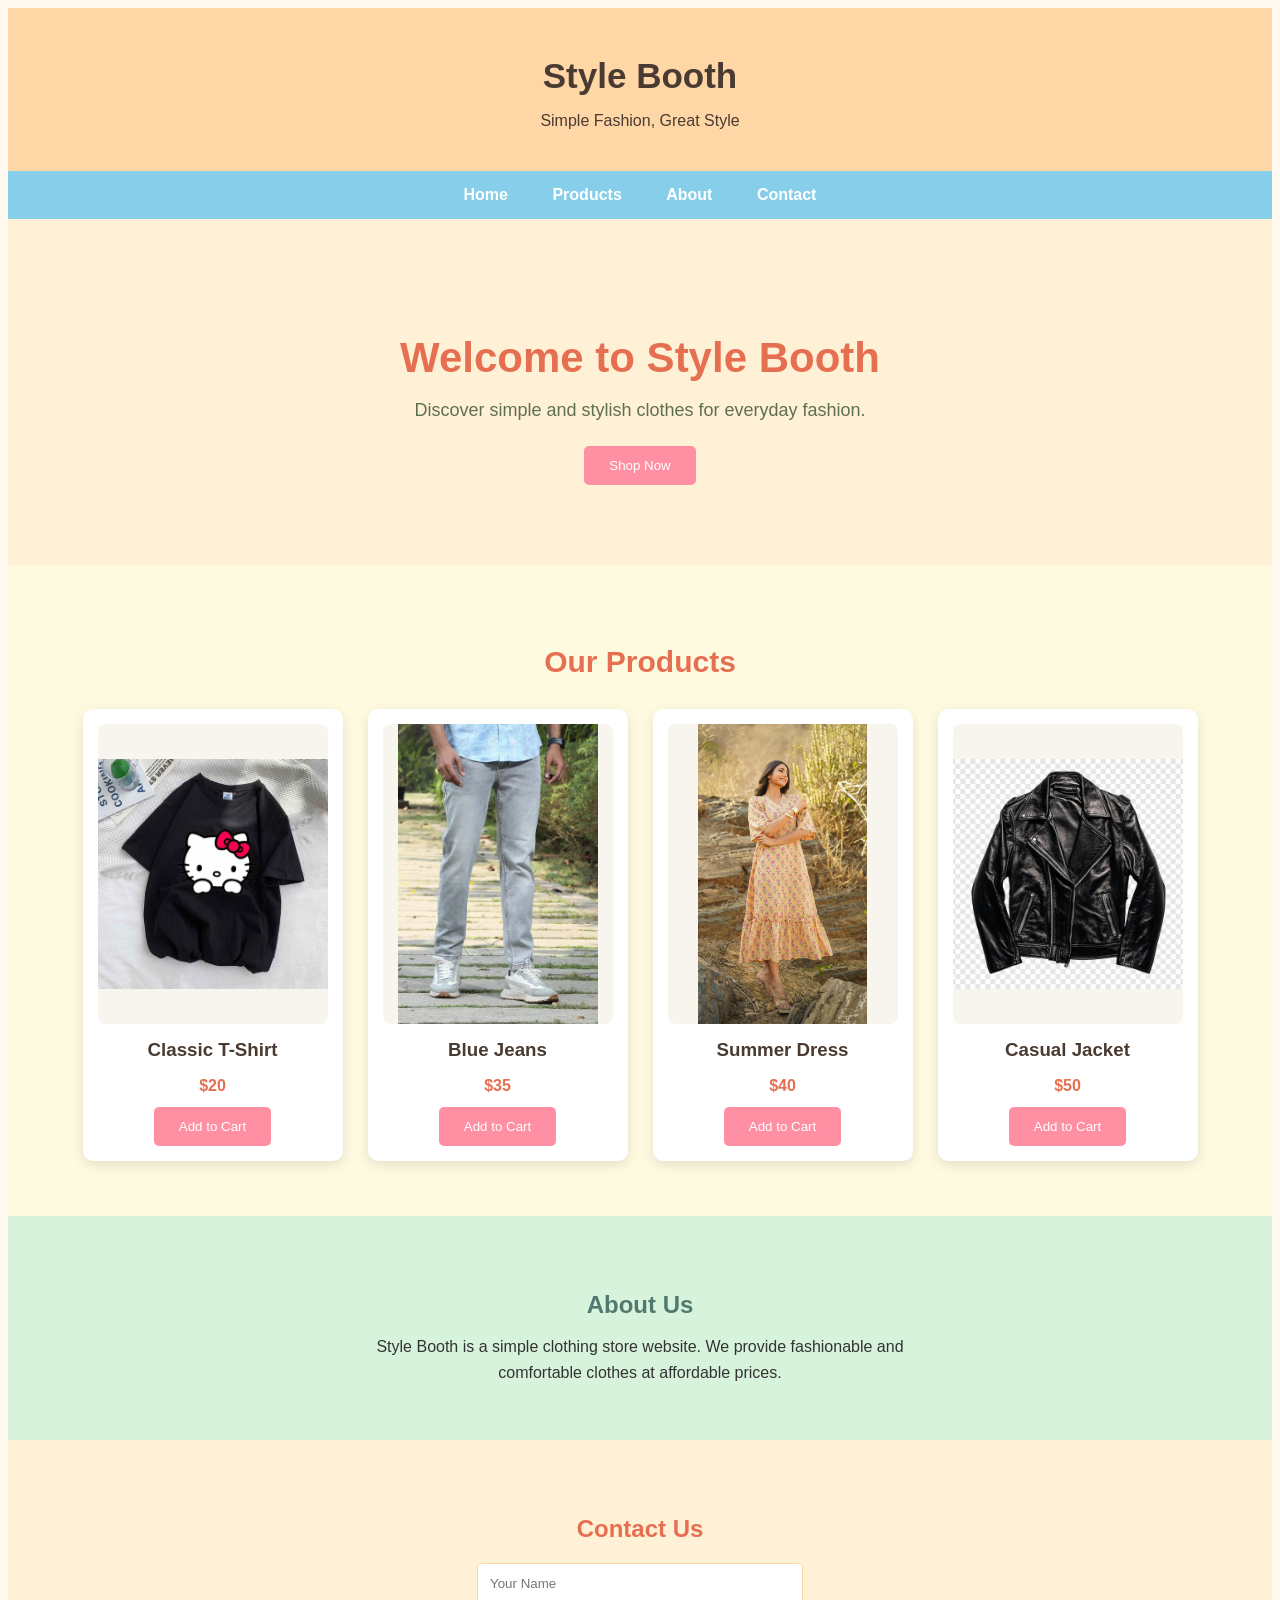
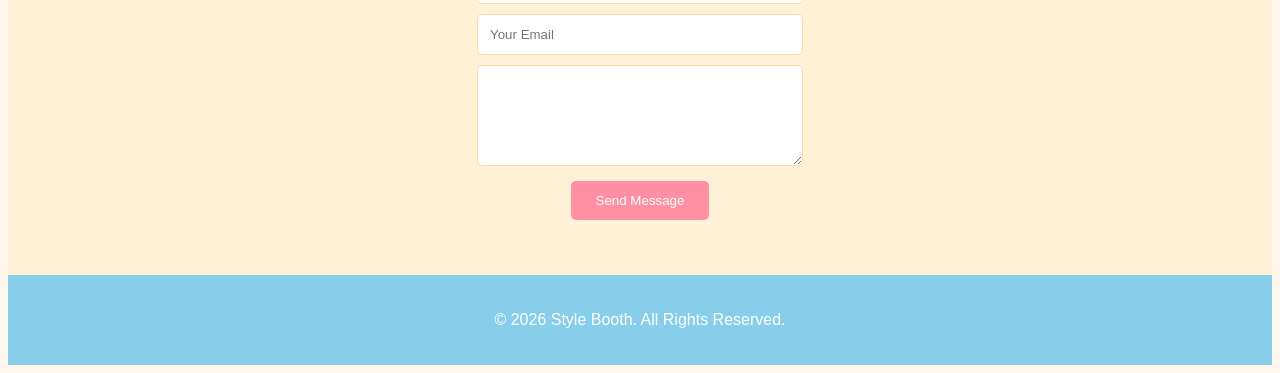
<file: index.htm>
<!DOCTYPE html>
<html lang="en">

<head>
    <meta charset="UTF-8">
    <meta name="viewport" content="width=device-width, initial-scale=1.0">
    <title>StyleHub - Clothing Store</title>

    <link rel="stylesheet" href="style.css">
</head>

<body>

    <!-- Header -->
    <header>
        <h1>Style Booth</h1>
        <p>Simple Fashion, Great Style</p>
    </header>


    <!-- Navigation Bar -->
    <nav>
        <a href="#home">Home</a>
        <a href="#products">Products</a>
        <a href="#about">About</a>
        <a href="#contact">Contact</a>
    </nav>


    <!-- Home Section -->
    <section class="home" id="home">

        <h2>Welcome to Style Booth</h2>

        <p>
            Discover simple and stylish clothes for
            everyday fashion.
        </p>

        <button>Shop Now</button>

    </section>


    <!-- Products Section -->
    <section class="products" id="products">

        <h2>Our Products</h2>

        <div class="product-container">

            <div class="product">
                <img src="images/5.jpg" alt="Classic T-shirt" width="100%" height="300px">
                

                <h3>Classic T-Shirt</h3>

                <p>$20</p>

                <button>Add to Cart</button>
            </div>


            <div class="product">
                 <img src="images/jeans (3).jfif" alt="Classic jeans" width="100%" height="300px">
               

                <h3>Blue Jeans</h3>

                <p>$35</p>

                <button>Add to Cart</button>
            </div>


            <div class="product">
                <img src="images/3_4_4cbd7dca-ca62-4451-ae5b-e5c692de36ff.webp" alt="Classic Dress" width="100%" height="300px">
                <h3>Summer Dress</h3>

                <p>$40</p>

                <button>Add to Cart</button>
            </div>


            <div class="product">
                  <img src="images/images.jfif" alt="Classic Jacket" width="100%" height="300px">
                

                <h3>Casual Jacket</h3>

                <p>$50</p>

                <button>Add to Cart</button>
            </div>

        </div>

    </section>


    <!-- About Section -->
    <section class="about" id="about">

        <h2>About Us</h2>

        <p>
            Style Booth is a simple clothing store website.
            We provide fashionable and comfortable clothes
            at affordable prices.
        </p>

    </section>


    <!-- Contact Section -->
    <section class="contact" id="contact">

        <h2>Contact Us</h2>

        <form>

            <input
                type="text"
                placeholder="Your Name"
            >

            <input
                type="email"
                placeholder="Your Email"
            >

            <textarea
                rows="5"
                placeholder="Your Message">
            </textarea>

            <button type="submit">
                Send Message
            </button>

        </form>

    </section>


    <!-- Footer -->
    <footer>

        <p>
            © 2026 Style Booth. All Rights Reserved.
        </p>

    </footer>

</body>

</html>
</file>
<file: style.css>
** {
    margin: 0;
    padding: 0;
    box-sizing: border-box;
}

body {
    font-family: Arial, sans-serif;
    background-color: #fff8ef;
    color: #333;
}


/* Header */

header {
    background-color: #ffd6a5;
    color: #4a3b32;
    text-align: center;
    padding: 25px;
}

header h1 {
    font-size: 35px;
    margin-bottom: 8px;
}


/* Navigation */

nav {
    background-color: #87ceeb;
    text-align: center;
    padding: 15px;
}

nav a {
    color: white;
    text-decoration: none;
    margin: 0 20px;
    font-weight: bold;
}

nav a:hover {
    color: #fff2b2;
}


/* Home */

.home {
    text-align: center;
    padding: 80px 20px;
    background-color: #fff1d6;
}

.home h2 {
    font-size: 42px;
    color: #e76f51;
    margin-bottom: 15px;
}

.home p {
    font-size: 18px;
    color: #5f6f52;
    margin-bottom: 25px;
}

button {
    background-color: #ff8fa3;
    color: white;
    border: none;
    padding: 12px 25px;
    cursor: pointer;
    border-radius: 5px;
}

button:hover {
    background-color: #e76f51;
}


/* Products */

.products {
    padding: 55px 30px;
    text-align: center;
    background-color: #fefae0;
}

.products h2 {
    color: #e76f51;
    margin-bottom: 30px;
    font-size: 30px;
}

.product-container {
    display: flex;
    justify-content: center;
    gap: 25px;
    flex-wrap: wrap;
}

.product {
    background-color: white;
    width: 230px;
    padding: 15px;
    border-radius: 10px;
    box-shadow: 0 4px 12px rgba(0, 0, 0, 0.1);
}

.product img {
    width: 100%;
    height: 300px;
    object-fit: contain;
    display: block;
    background-color: #f8f5ee;
    border-radius: 8px;
}

.product h3 {
    margin: 15px 0 8px;
    color: #4a3b32;
}

.product p {
    margin-bottom: 12px;
    font-weight: bold;
    color: #e76f51;
}


/* About */

.about {
    background-color: #d8f3dc;
    text-align: center;
    padding: 55px 20px;
}

.about h2 {
    color: #52796f;
    margin-bottom: 15px;
}

.about p {
    max-width: 600px;
    margin: auto;
    line-height: 1.6;
}


/* Contact */

.contact {
    text-align: center;
    padding: 55px 20px;
    background-color: #fff1d6;
}

.contact h2 {
    color: #e76f51;
    margin-bottom: 20px;
}

.contact input,
.contact textarea {
    display: block;
    width: 300px;
    padding: 12px;
    margin: 10px auto;
    border: 1px solid #ffd6a5;
    border-radius: 5px;
    background-color: white;
}

.contact button {
    margin-top: 5px;
}


/* Footer */

footer {
    background-color: #87ceeb;
    color: white;
    text-align: center;
    padding: 20px;
}


img {
    transition: 0.3s;
}

img:hover {
    transform: scale(1.05);
}
</file>
